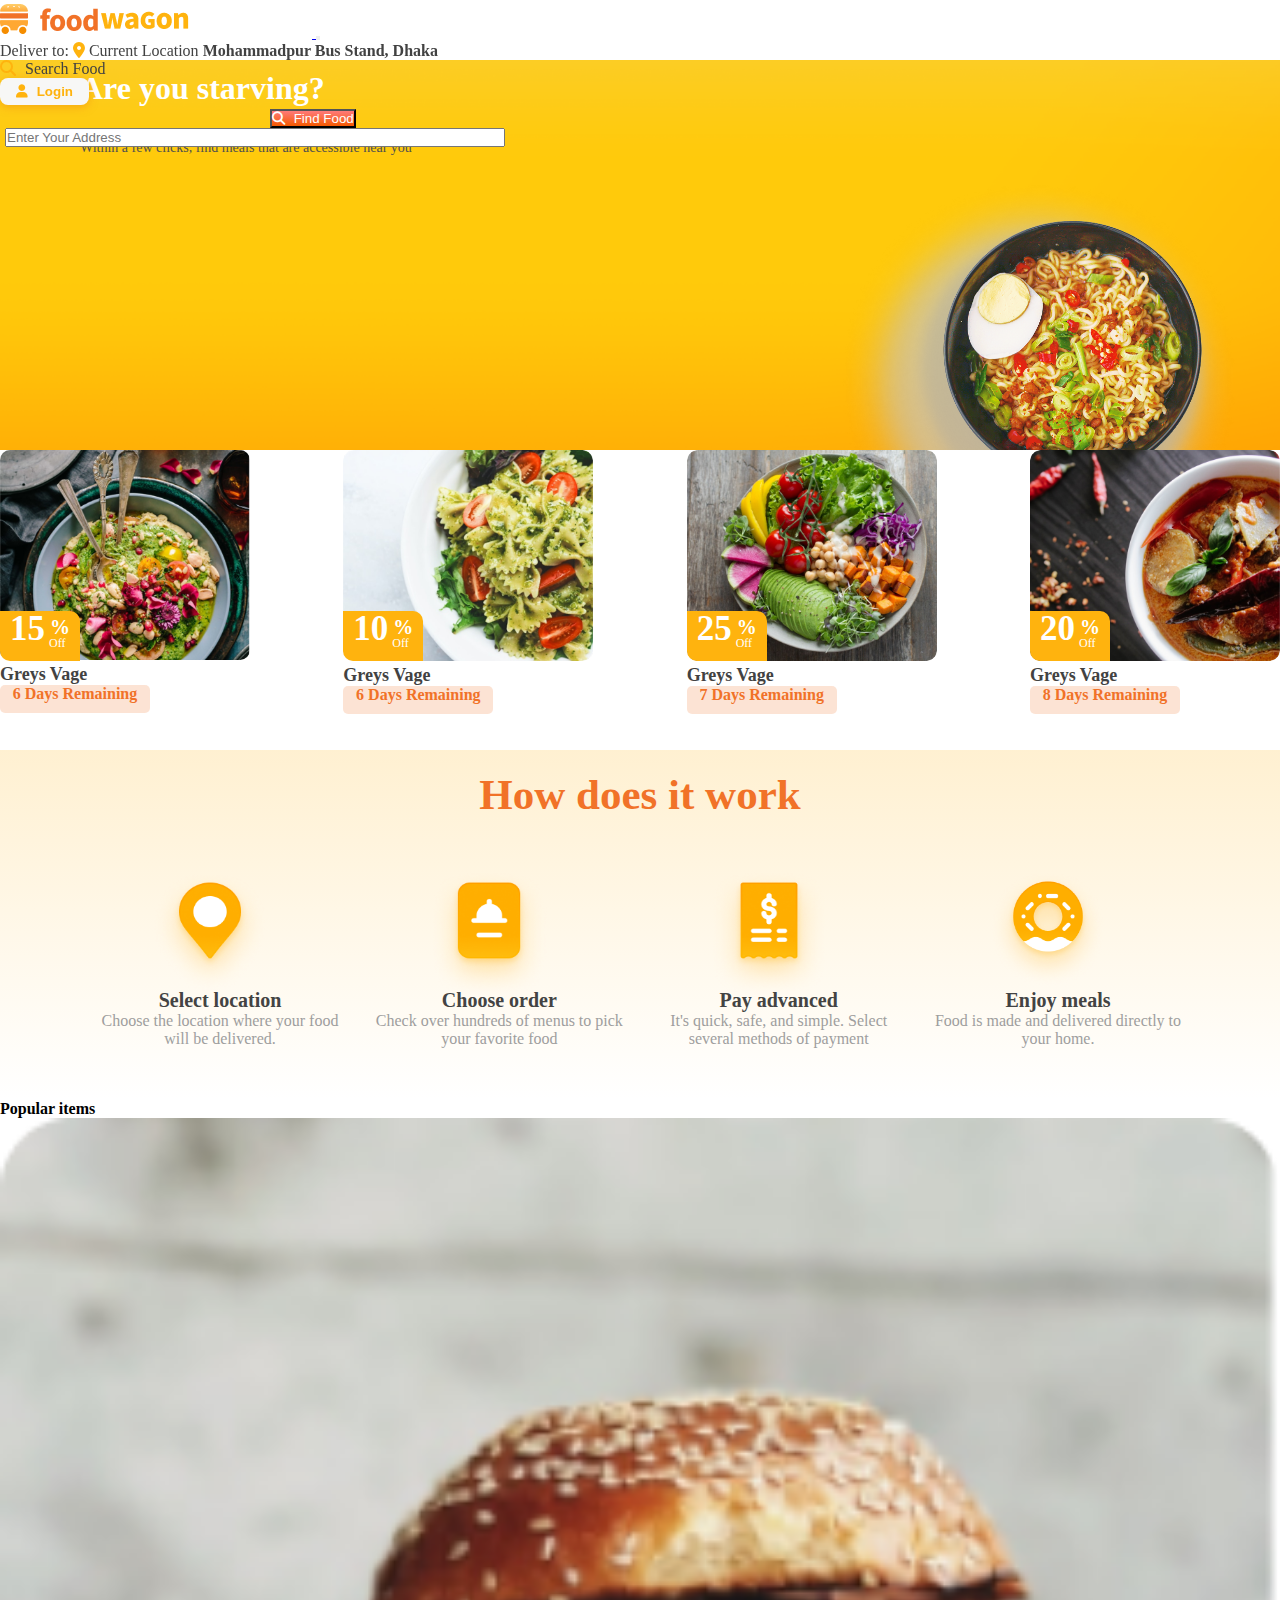
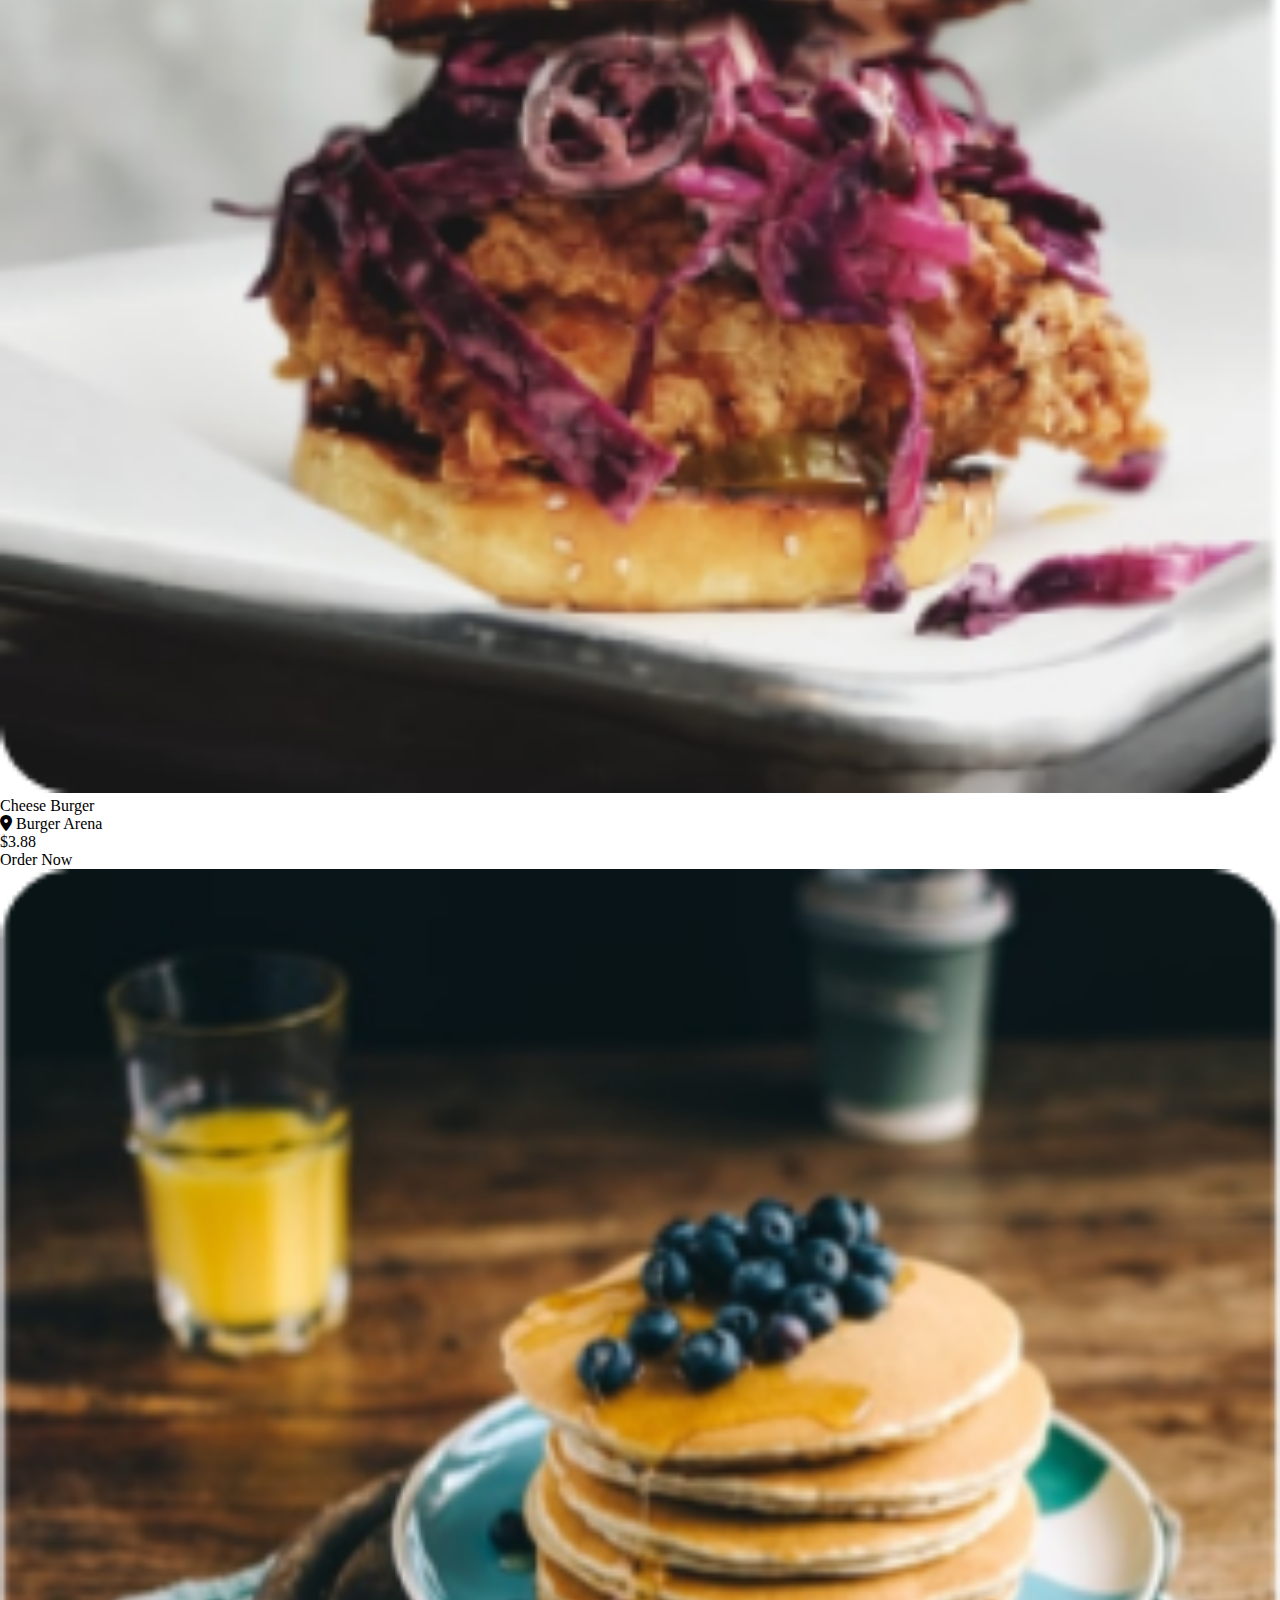
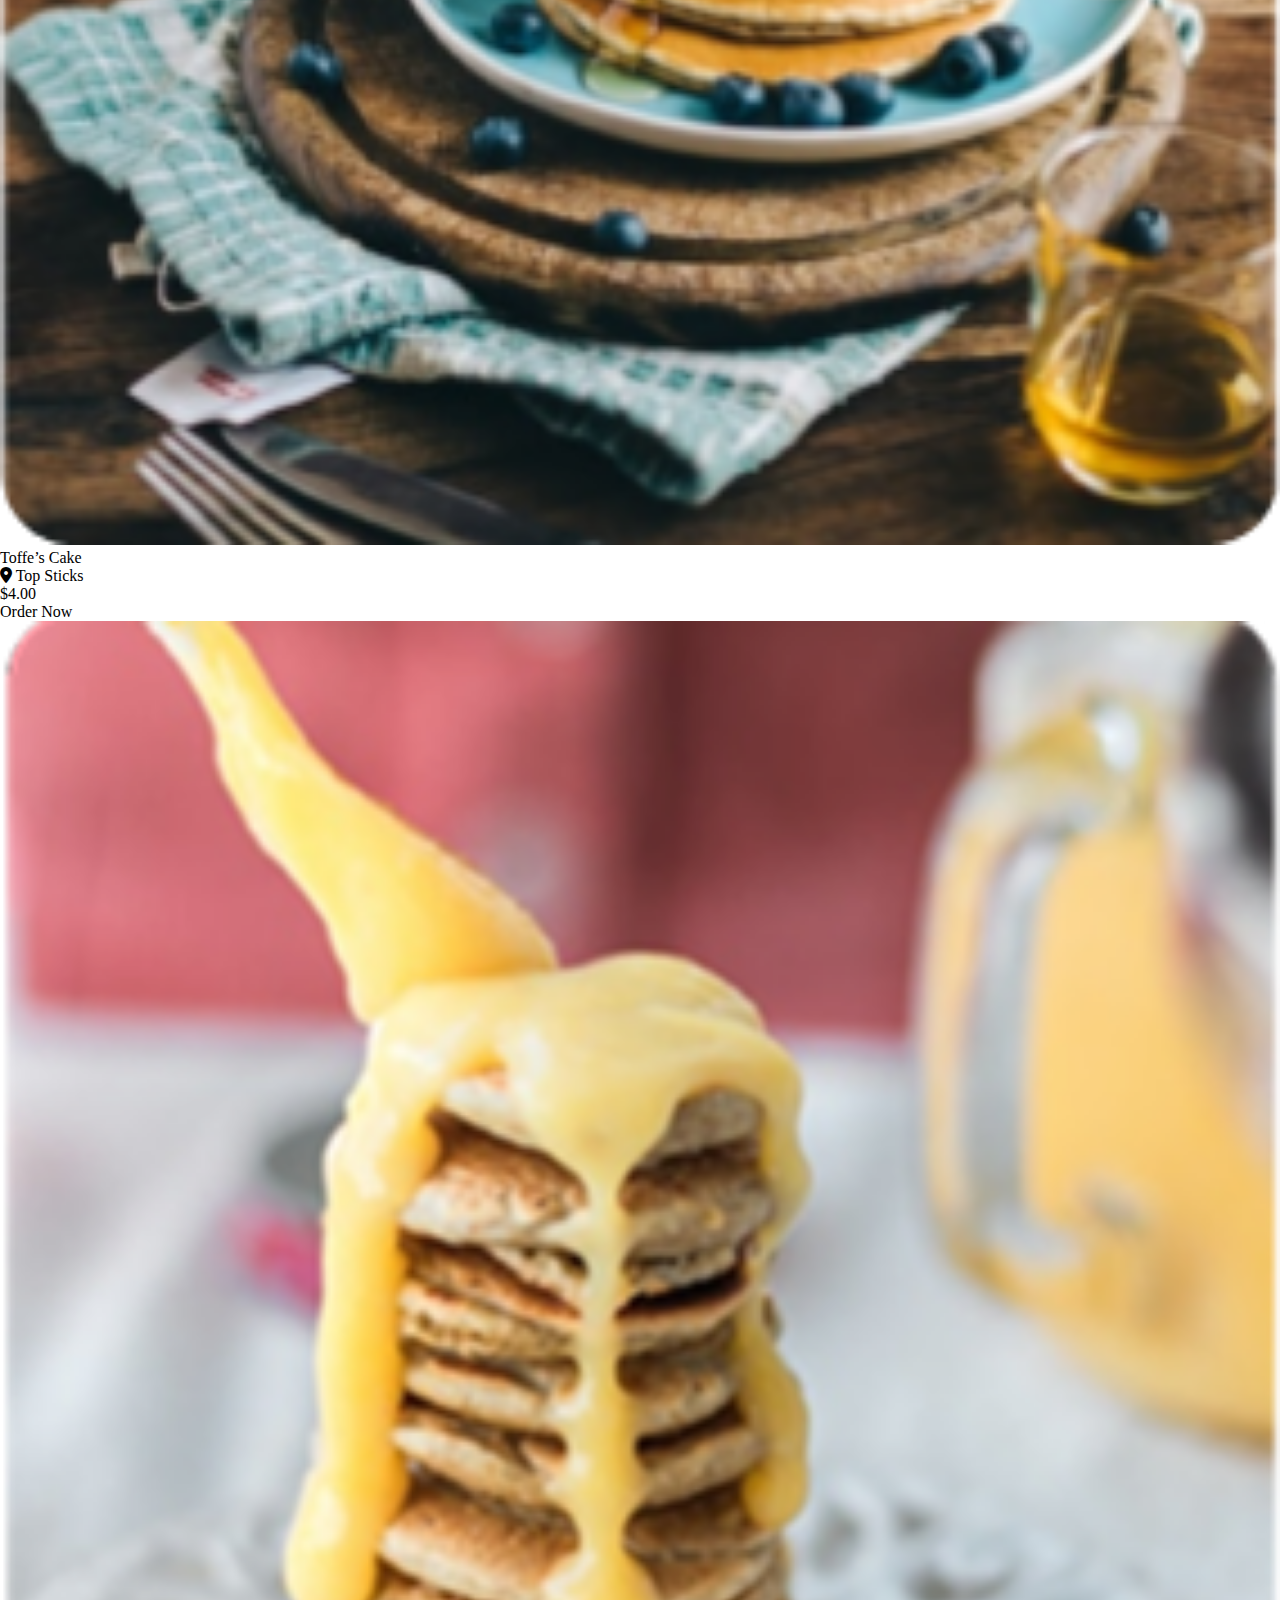
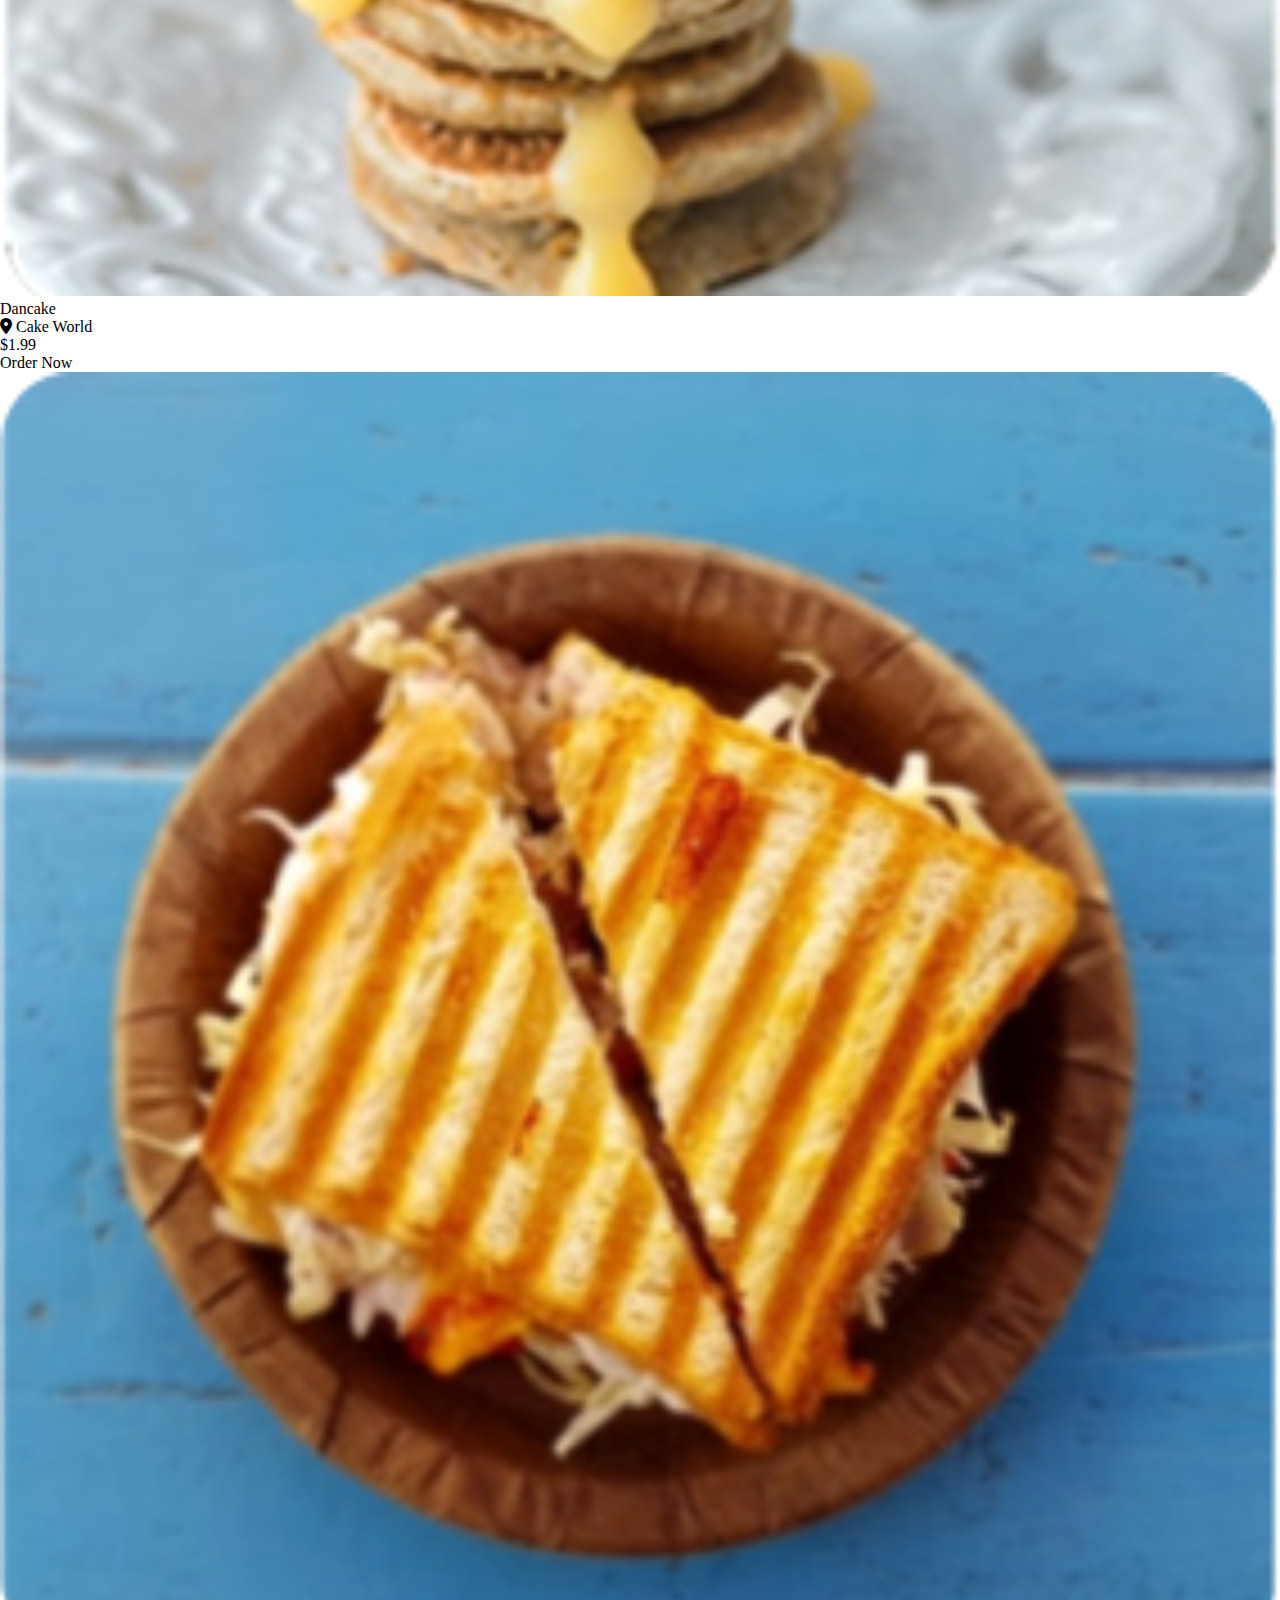
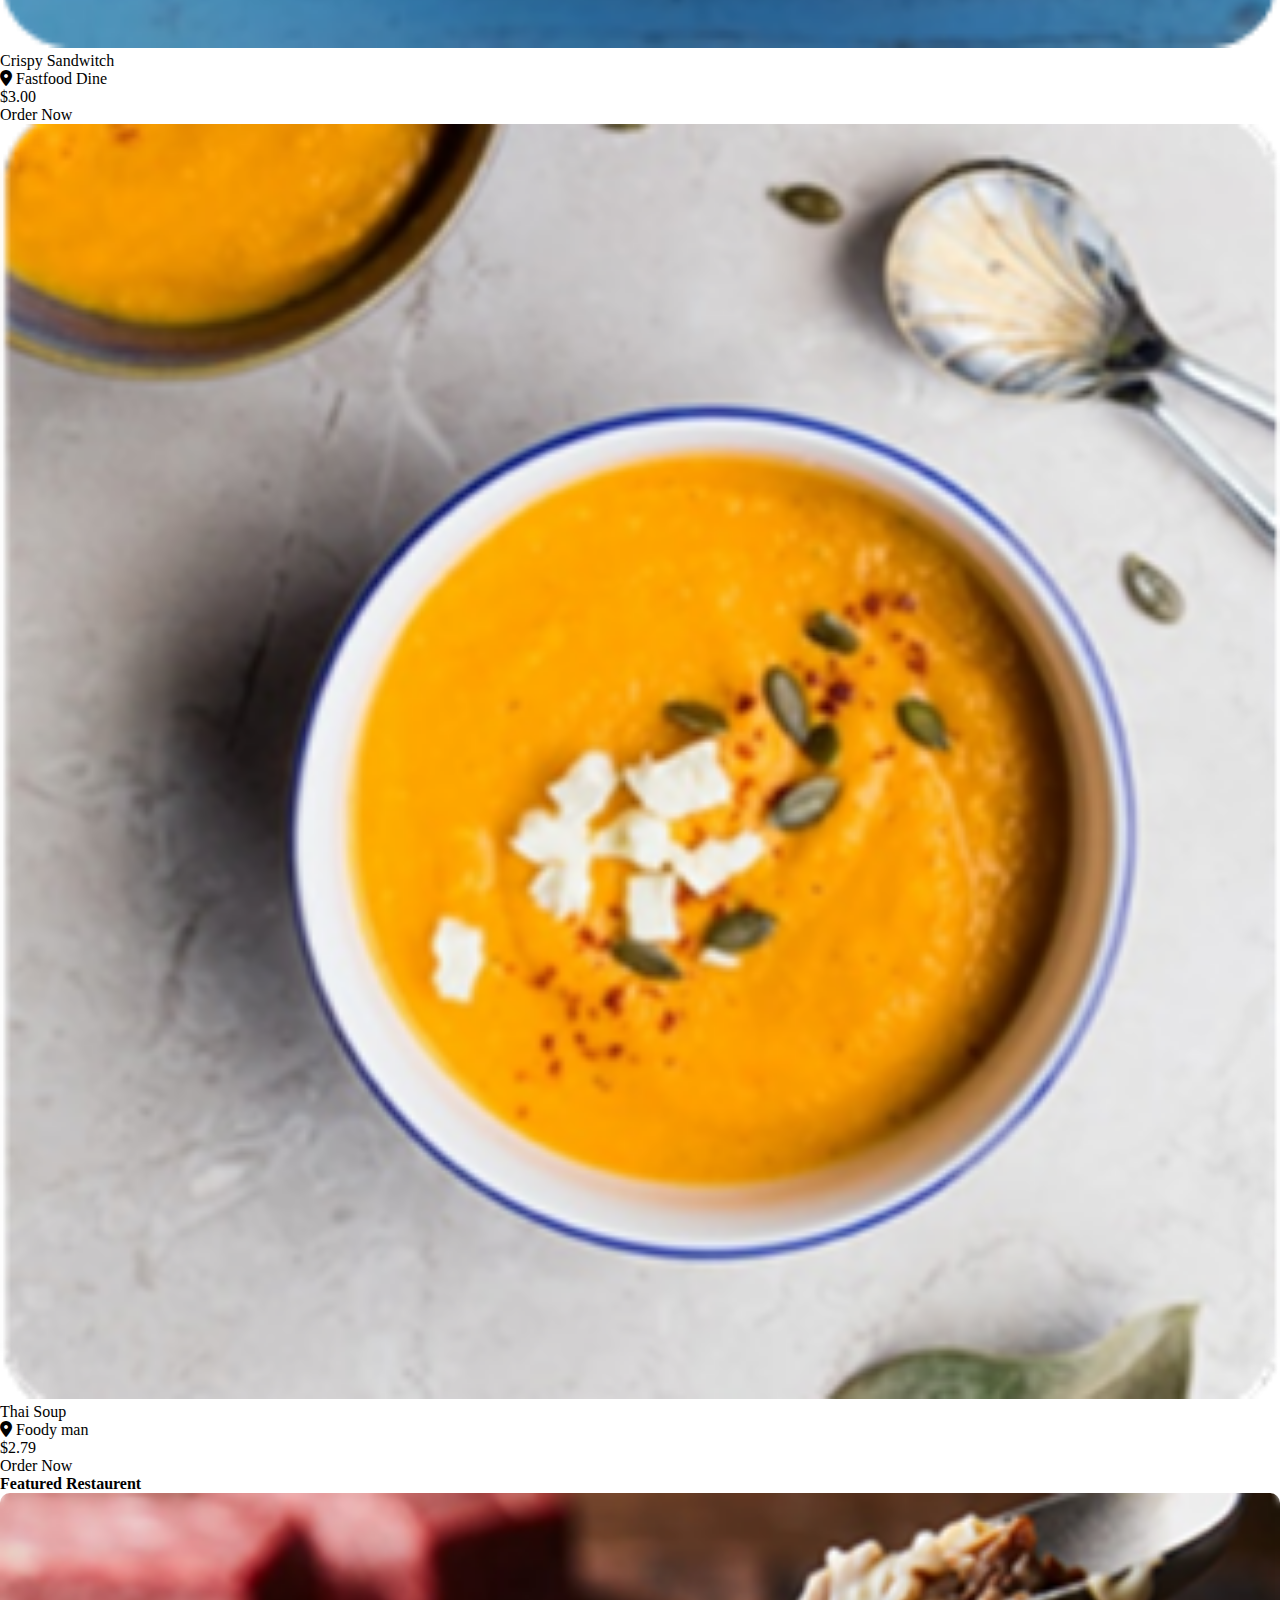
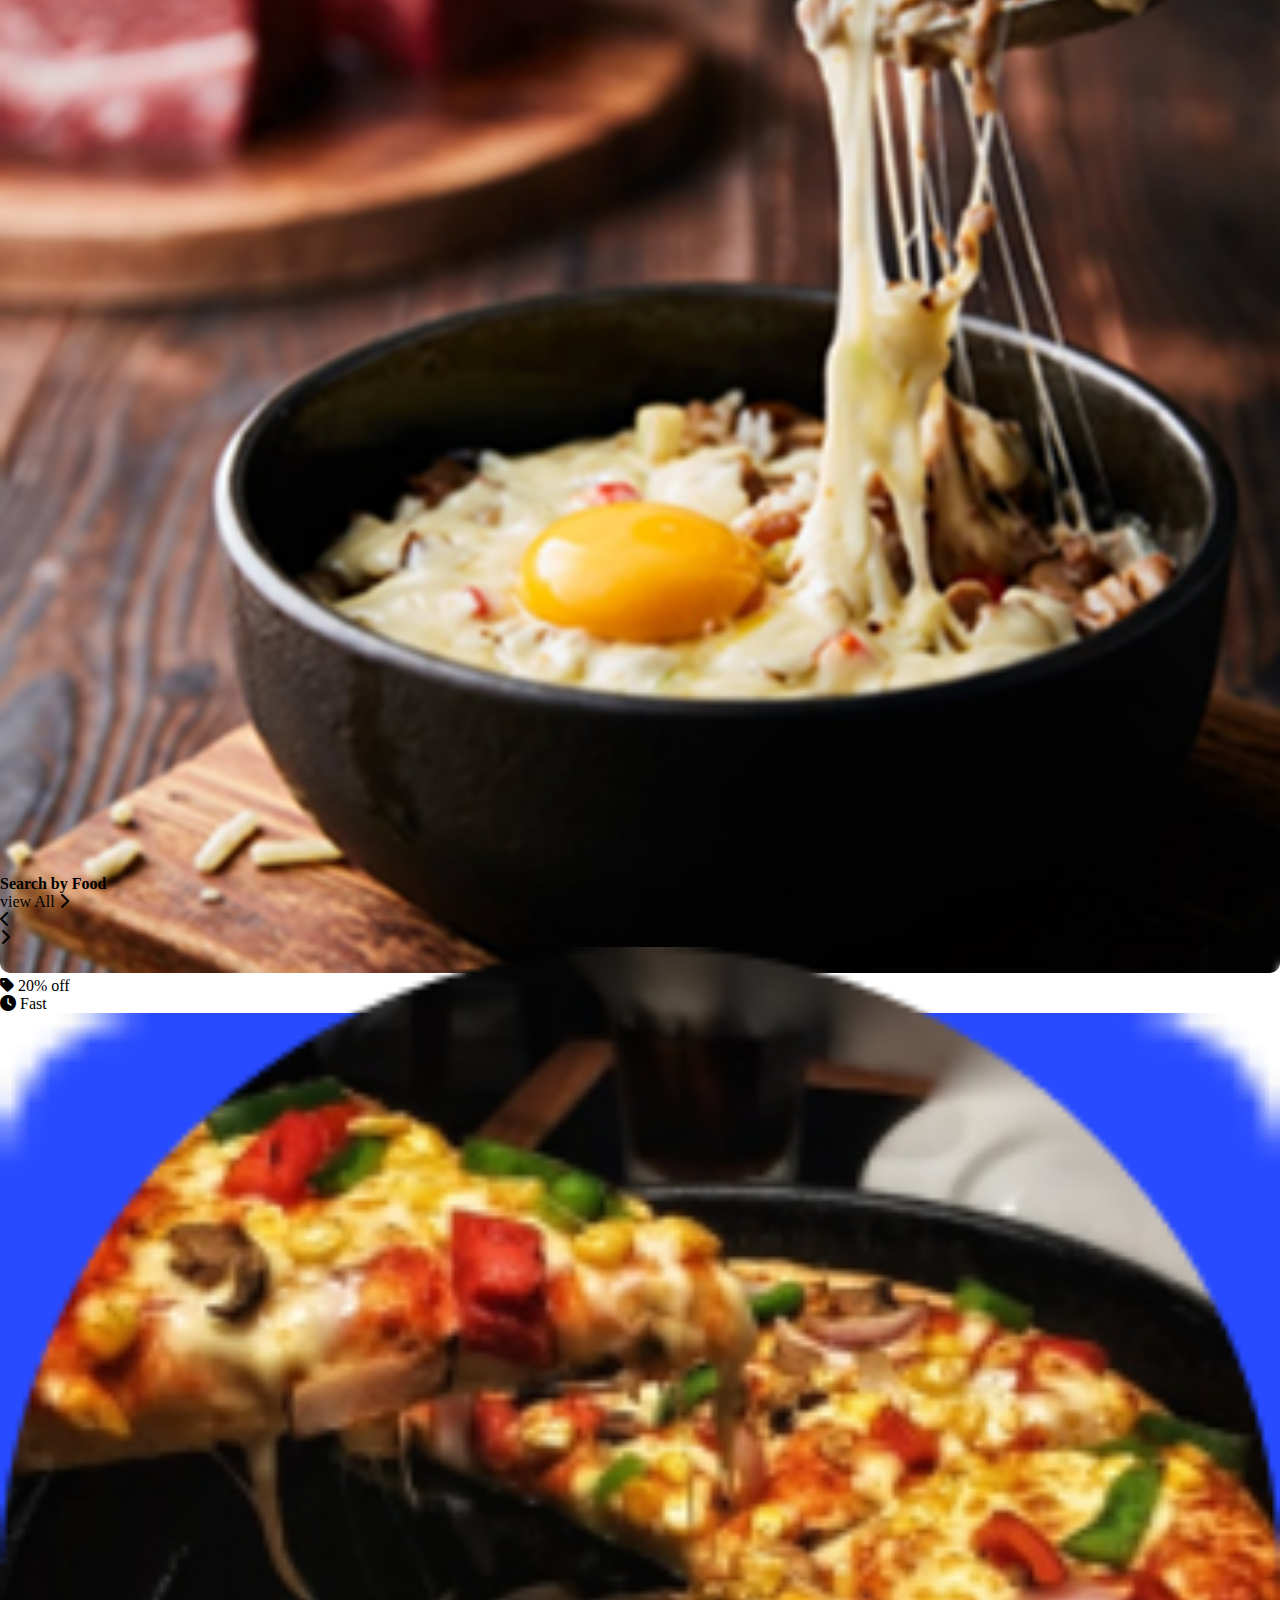
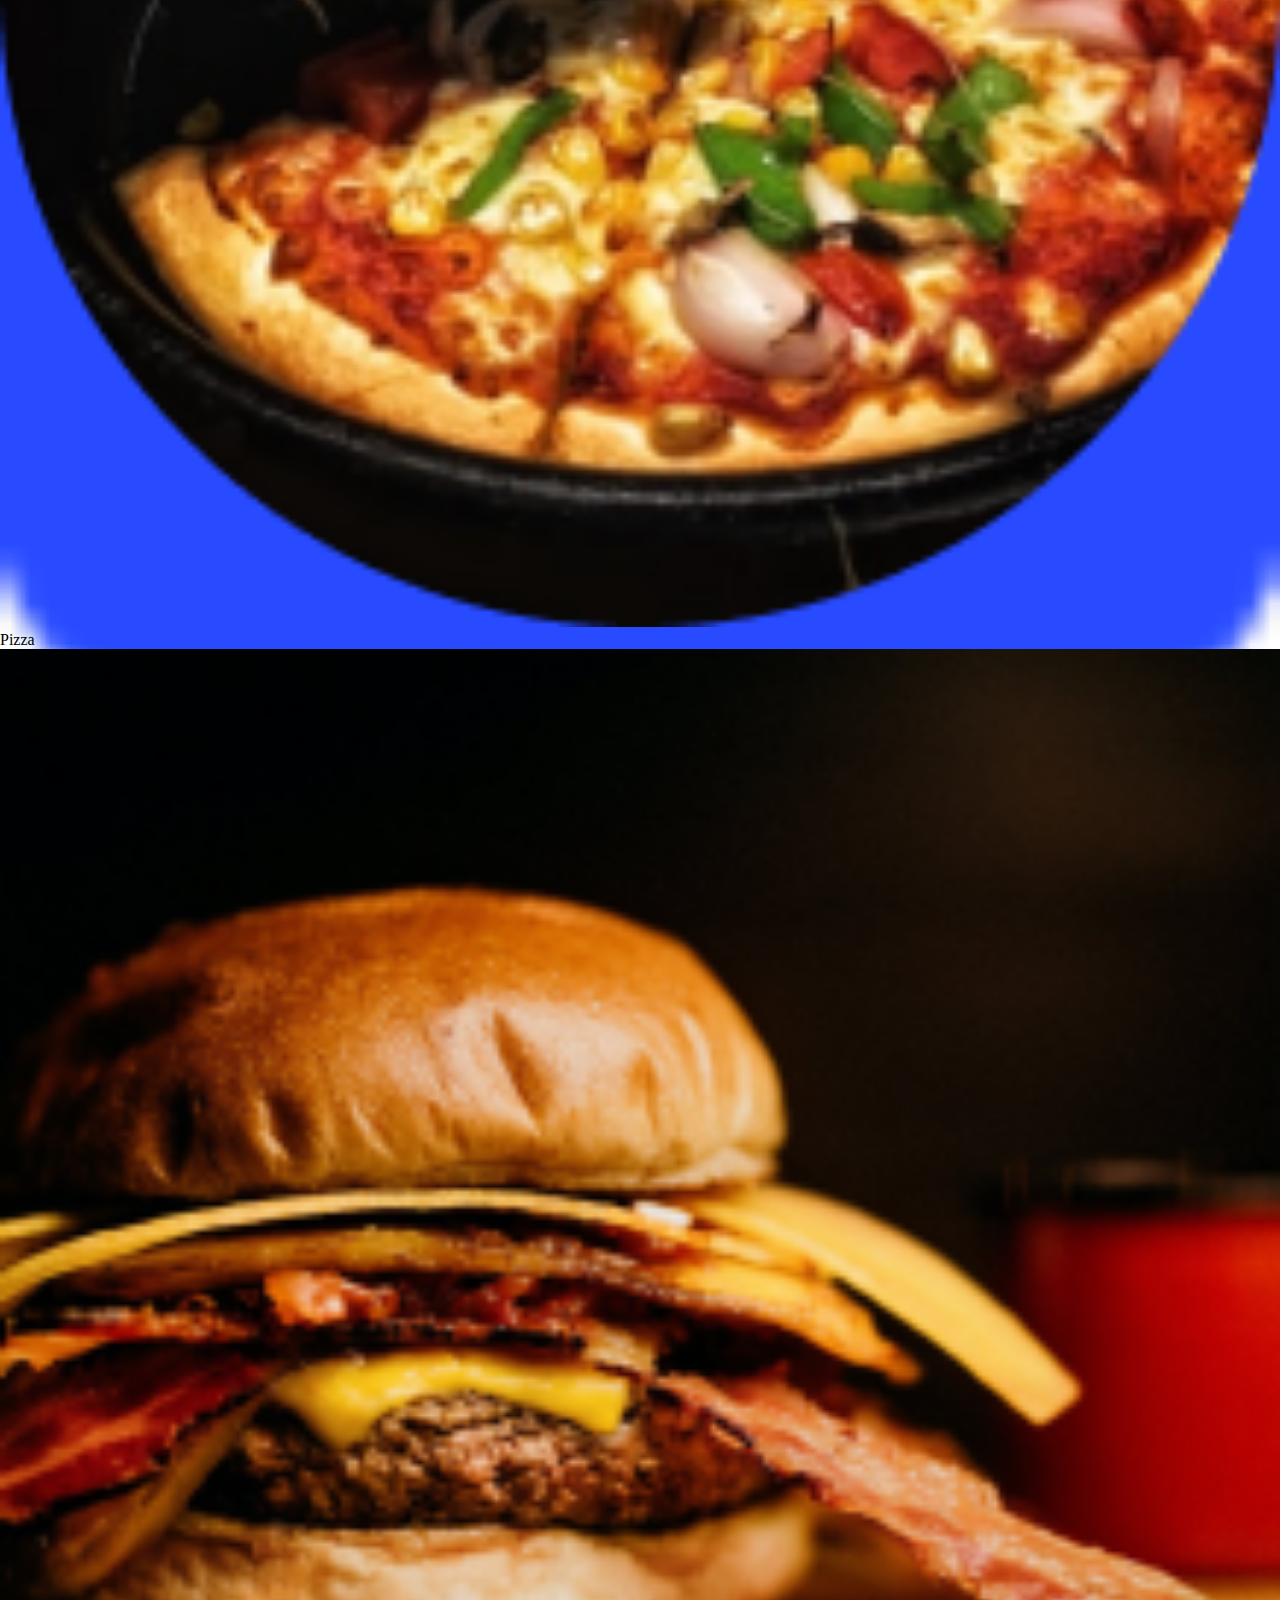
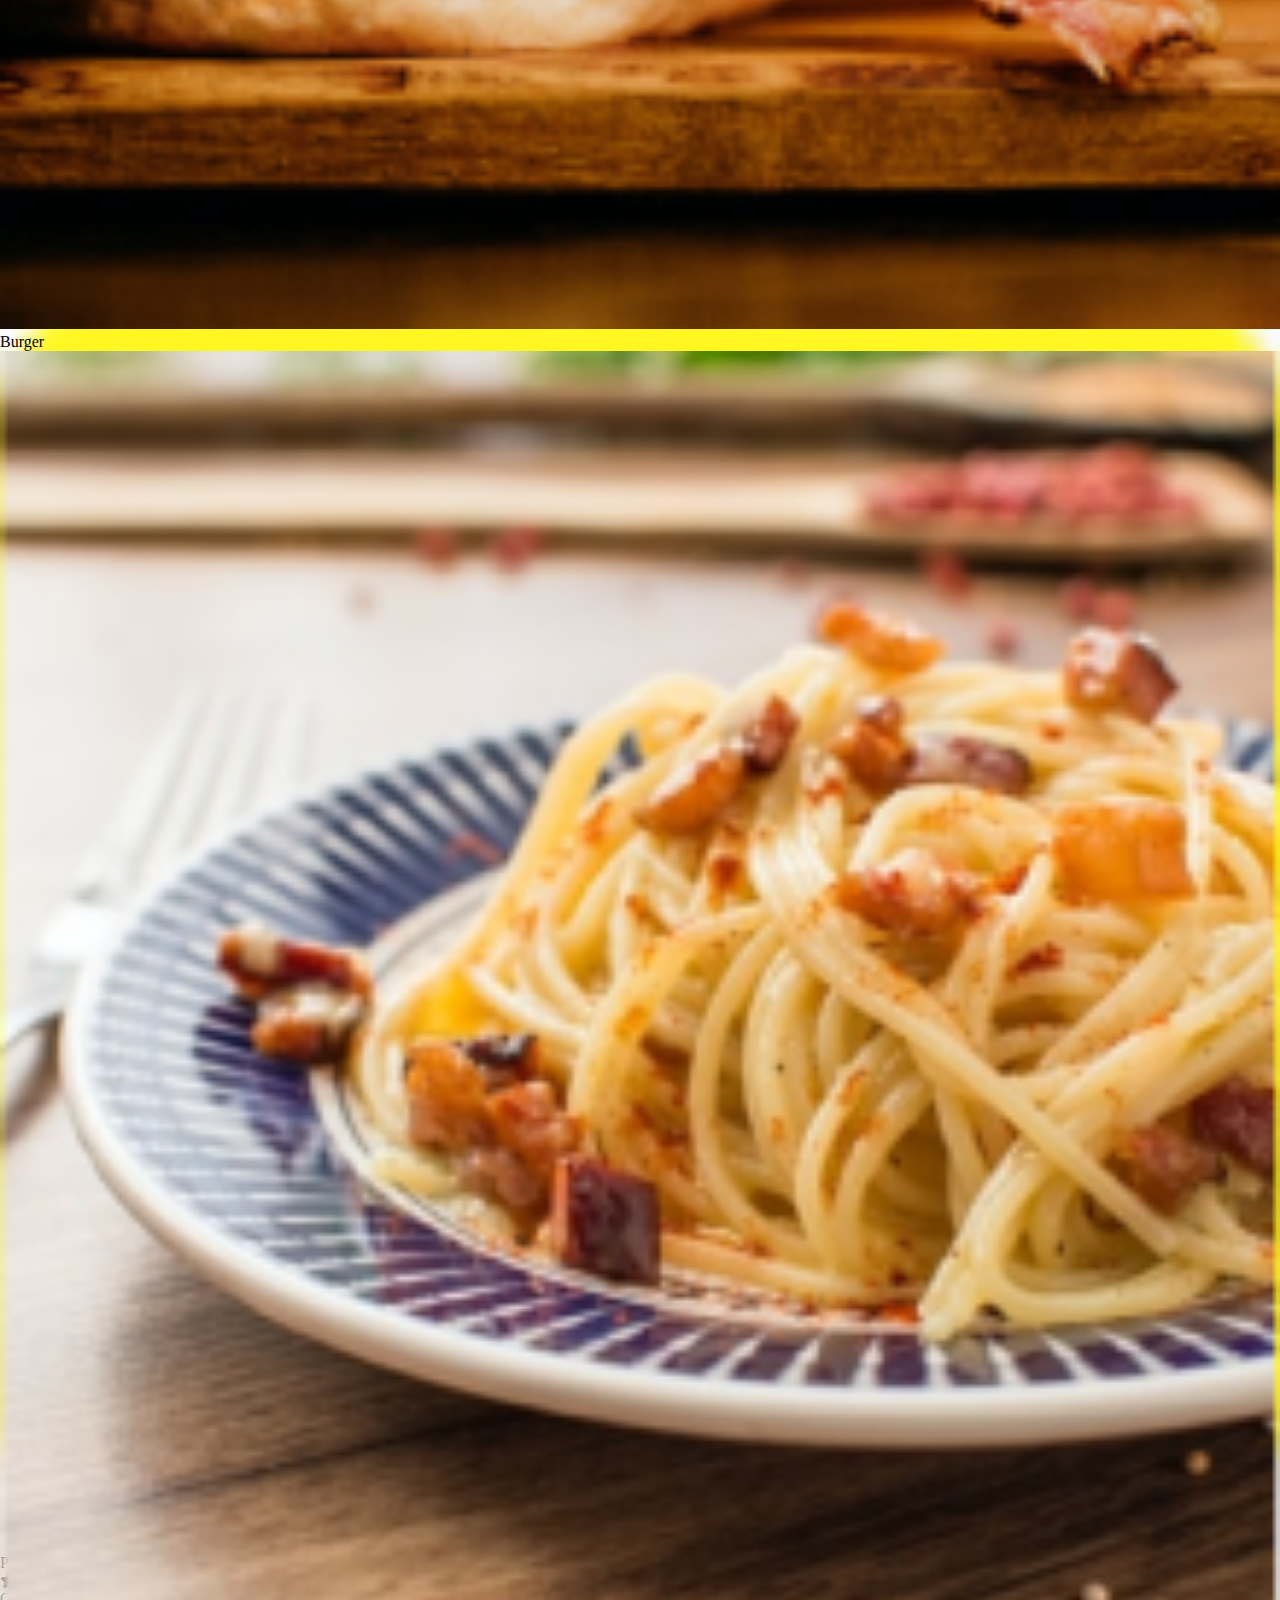
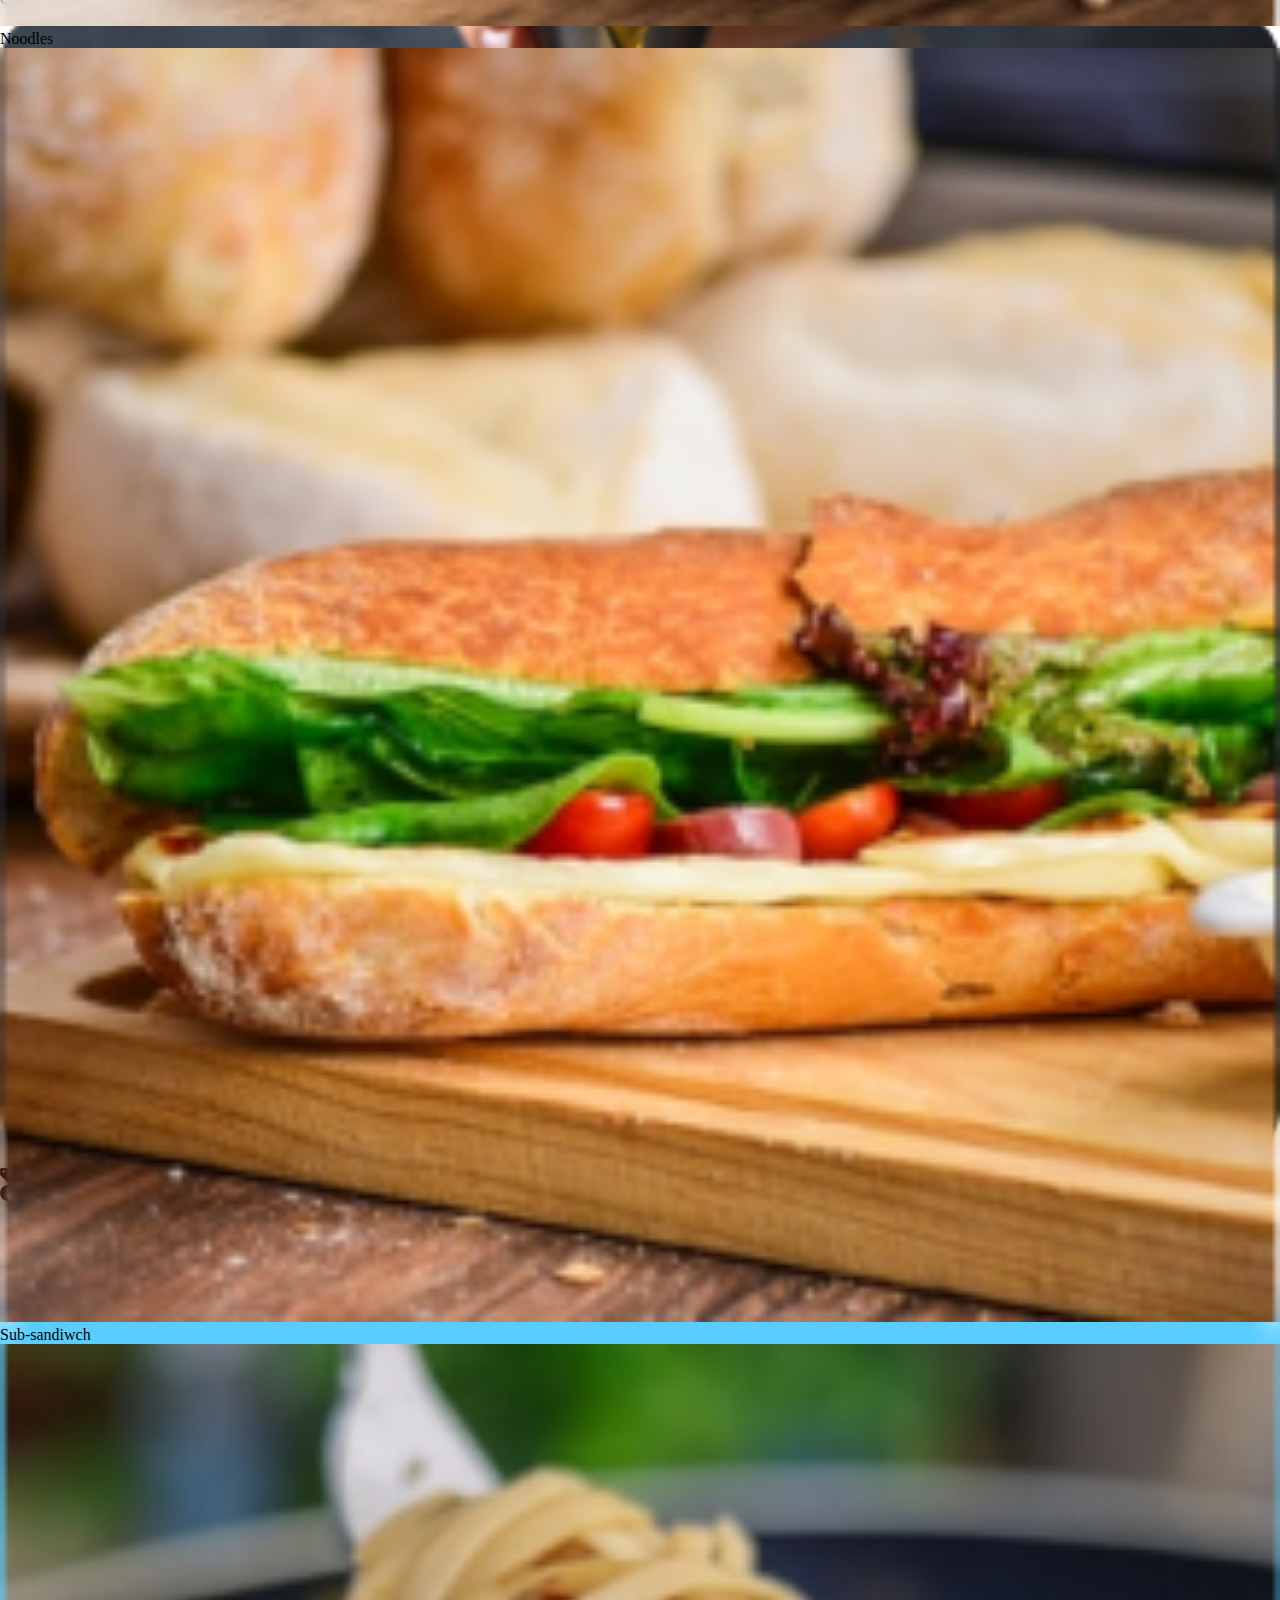
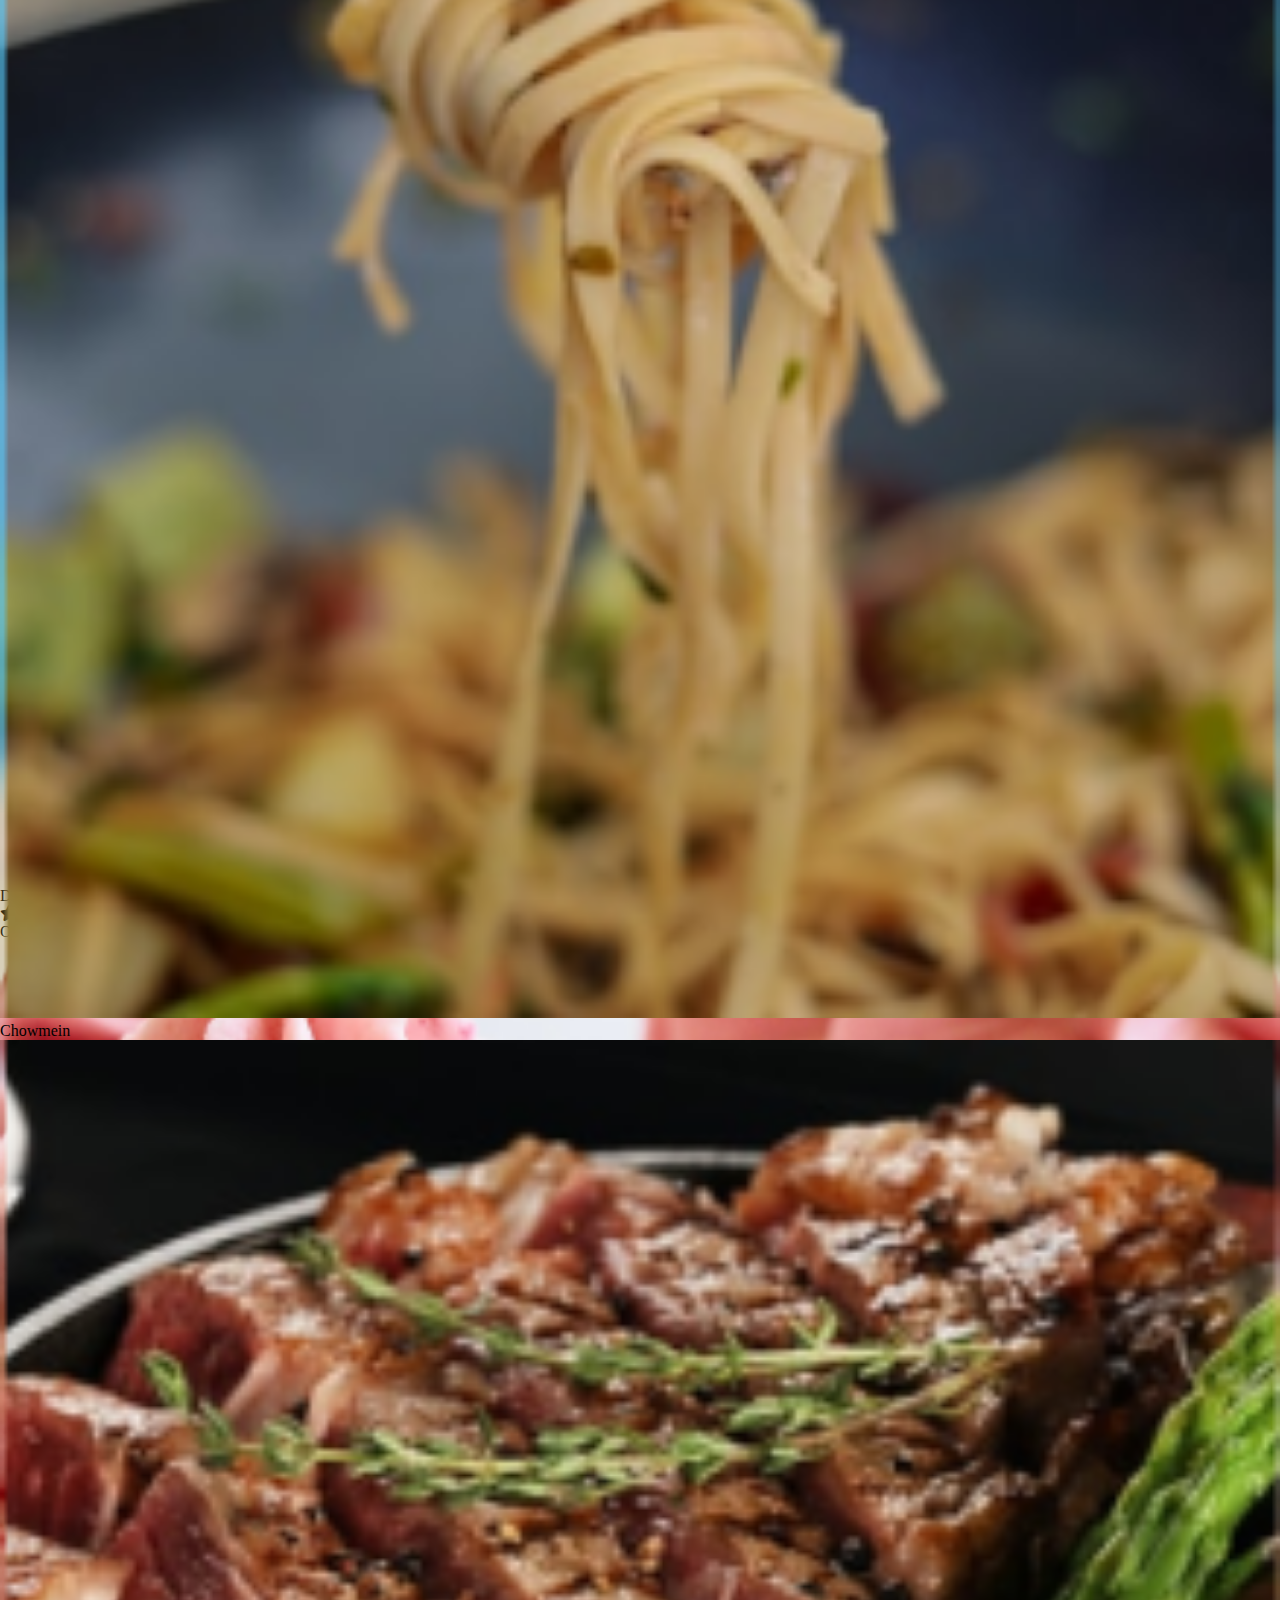
<file: index.html>
<!DOCTYPE html>
<html lang="en">

<head>
  <meta charset="UTF-8">
  <meta name="viewport" content="width=device-width, initial-scale=1.0">
  <title>FoodWagon</title>
  <link rel="shortcut icon" href="./assets/images/favicon.png" type="image/x-icon">
  <link rel="stylesheet" href="./assets/css/style.css">
  <link rel="stylesheet" href="./assets/css/media.css">
  <link href="https://cdn.jsdelivr.net/npm/bootstrap@5.3.5/dist/css/bootstrap.min.css" rel="stylesheet"
    integrity="sha384-SgOJa3DmI69IUzQ2PVdRZhwQ+dy64/BUtbMJw1MZ8t5HZApcHrRKUc4W0kG879m7" crossorigin="anonymous">
  <link rel="stylesheet" href="https://cdnjs.cloudflare.com/ajax/libs/font-awesome/6.7.2/css/all.min.css"
    integrity="sha512-Evv84Mr4kqVGRNSgIGL/F/aIDqQb7xQ2vcrdIwxfjThSH8CSR7PBEakCr51Ck+w+/U6swU2Im1vVX0SVk9ABhg=="
    crossorigin="anonymous" referrerpolicy="no-referrer" />
  <link rel="preconnect" href="https://fonts.googleapis.com">
  <link rel="preconnect" href="https://fonts.gstatic.com" crossorigin>
  <link
    href="https://fonts.googleapis.com/css2?family=Inter:ital,opsz,wght@0,14..32,100..900;1,14..32,100..900&family=Poppins:ital,wght@0,100;0,200;0,300;0,400;0,500;0,600;0,700;0,800;0,900;1,100;1,200;1,300;1,400;1,500;1,600;1,700;1,800;1,900&family=Roboto:ital,wght@0,100..900;1,100..900&family=Source+Sans+3:ital,wght@0,200..900;1,200..900&display=swap"
    rel="stylesheet">
</head>

<body>
  <main>
    <section class="first-section">
      <header class="container-fluid">
        <nav class="navbar navbar-expand-lg bg-white shadow-sm px-4 py-2">
          <div class="container">
            <!-- Logo -->
            <a class="navbar-brand d-flex align-items-center" href="#">
              <img src="./assets/images/Logo.png" alt="Burger Icon" class="me-1" />
            </a>


            <button class="navbar-toggler" type="button" data-bs-toggle="collapse" data-bs-target="#navbarContent">
              <span class="navbar-toggler-icon"></span>
            </button>

            <div class="collapse navbar-collapse justify-content-between" id="navbarContent">


              <!-- Delivery Location -->
              <div class="d-flex align-items-center ms-3 location">
                <span class="fw-bold me-1">Deliver to: </span>
                <i class="fa-solid fa-location-dot" style="color: #FFB30E;"></i>
                <span class="ms-1 text-muted">Current Location <strong>Mohammadpur Bus Stand, Dhaka</strong></span>
              </div>

              <!-- Right Side -->
              <div class="d-flex align-items-center">
                <div class="search-icon">
                  <i class="fa-solid fa-magnifying-glass" style="color: #FFB30E; margin-right: 5px;"></i>
                  <span class="fw-bold">Search Food</span>
                </div>
                <button class="login-btn d-flex align-items-center">
                  <i class="fa-solid fa-user" class="me-1" style="margin-right: 5px;"></i>
                  Login
                </button>
              </div>
            </div>
          </div>
        </nav>
      </header>
    </section>

    <!-- second section -->
    <section class="hero d-flex align-items-center justify-content-center text-white text-center">
      <div class="container hero-text">
        <h1 class="display-4 fw-bold">Are you starving?</h1>
        <p class="lead mb-4">Within a few clicks, find meals that are accessible near you</p>

        <div class="search-box bg-white p-3 rounded shadow">
          <div class="btn-group mb-3 mb-md-0 me-md-3" role="group">
            <button class="deliveryBtn" type="button" class="btn">
              <i class="fa-solid fa-motorcycle"></i> Delivery
            </button>
            <button class="pickupBtn" type="button" class="btn">
              <i class="fa-solid fa-bag-shopping"></i> Pickup
            </button>
          </div>

          <div class="flex-grow-1 me-md-3 w-100 form-input">
            <input type="text" class="form-control form-input" style="width: 500px;" placeholder="Enter Your Address">
          </div>

          <button class="btn mt-3 mt-md-0 food-btn">
            <i class="fa-solid fa-magnifying-glass" style=" margin-right: 5px;"></i> Find Food
          </button>
        </div>
      </div>

      <img src="./assets/images/noodles.png" class="food-image d-none d-lg-block" alt="Food bowl">
    </section>

    <!-- third-section -->

    <section class="third-section">
      <div class="container">
        <div class="mt-5 images-div">
          <div class="vage-img-text">
            <div class="vage-img">
              <img src="./assets/images/1.png" alt="" width="100%" height="100%" style="border-radius: 10px;">
              <div class="discount">
                <p class="para1">15</p>
                <p class="para2">%</p>
                <p class="para3">Off</p>
              </div>
            </div>
            <div class="vage-text mt-3">
              <p>Greys Vage</p>
            </div>
            <div class="remaining">6 Days Remaining</div>
          </div>
          <div class="vage-img-text">
            <div class="vage-img">
              <img src="./assets/images/2.png" alt="" width="100%" height="100%" style="border-radius: 10px;">
              <div class="discount">
                <p class="para1">10</p>
                <p class="para2">%</p>
                <p class="para3">Off</p>
              </div>
            </div>
            <div class="vage-text mt-3">
              <p>Greys Vage</p>
            </div>
            <div class="remaining">6 Days Remaining</div>
          </div>
          <div class="vage-img-text">
            <div class="vage-img">
              <img src="./assets/images/3.png" alt="" width="100%" height="100%" style="border-radius: 10px;">
              <div class="discount">
                <p class="para1">25</p>
                <p class="para2">%</p>
                <p class="para3">Off</p>
              </div>
            </div>
            <div class="vage-text mt-3">
              <p>Greys Vage</p>
            </div>
            <div class="remaining">7 Days Remaining</div>
          </div>
          <div class="vage-img-text">
            <div class="vage-img">
              <img src="./assets/images/4.png" alt="" width="100%" height="100%" style="border-radius: 10px;">
              <div class="discount">
                <p class="para1">20</p>
                <p class="para2">%</p>
                <p class="para3">Off</p>
              </div>
            </div>
            <div class="vage-text mt-3">
              <p>Greys Vage</p>
            </div>
            <div class="remaining">8 Days Remaining</div>
          </div>
        </div>
      </div>
    </section>
    <!-- fourth section -->

    <section class="fourth-section mt-5">
      <div class="container-fluid order">
        <h4>How does it work</h4>
        <div class="order-div">
          <div class="order-text-img">
            <div class="order-img">
              <img src="./assets/images/i 1.png" alt="" width="100%" height="100%">
            </div>
            <div class="order-text">
              <h6>Select location</h6>
              <p>Choose the location where your food will be delivered.</p>
            </div>
          </div>
          <div class="order-text-img">
            <div class="order-img">
              <img src="./assets/images/i 2.png" alt="" width="100%" height="100%">
            </div>
            <div class="order-text">
              <h6>Choose order</h6>
              <p>Check over hundreds of menus to pick your favorite food</p>
            </div>
          </div>
          <div class="order-text-img">
            <div class="order-img">
              <img src="./assets/images/i 3.png" alt="" width="100%" height="100%">
            </div>
            <div class="order-text">
              <h6>Pay advanced</h6>
              <p>It's quick, safe, and simple. Select several methods of payment</p>
            </div>
          </div>
          <div class="order-text-img">
            <div class="order-img">
              <img src="./assets/images/i 4.png" alt="" width="120px" height="120px">
            </div>
            <div class="order-text">
              <h6>Enjoy meals</h6>
              <p>Food is made and delivered directly to your home.</p>
            </div>
          </div>
        </div>
      </div>
    </section>

    <!-- fifth section -->

    <section class="fifth-section">
      <div class="container">
        <h4 class="pop">Popular items</h4>
        <div class="popular-items">
          <div class="pop-img-text">
            <div class="pop-img">
              <img src="./assets/images/p1.png" alt="" width="100%" height="100%">
            </div>
            <div class="pop-text">
              <div class="item-name">
                <p class="p1">Cheese Burger</p>
                <p class="p2"><i class="fa-solid fa-location-dot"></i> Burger Arena</p>
                <p class="p3">$3.88</p>
              </div>
              <div class="order-now">Order Now</div>
            </div>
          </div>

          <div class="pop-img-text">
            <div class="pop-img">
              <img src="./assets/images/p2.png" alt="" width="100%" height="100%">
            </div>
            <div class="pop-text">
              <div class="item-name">
                <p class="p1">Toffe’s Cake</p>
                <p class="p2"><i class="fa-solid fa-location-dot"></i> Top Sticks</p>
                <p class="p3">$4.00</p>
              </div>
              <div class="order-now">Order Now</div>
            </div>
          </div>

          <div class="pop-img-text">
            <div class="pop-img">
              <img src="./assets/images/p3.png" alt="" width="100%" height="100%">
            </div>
            <div class="pop-text">
              <div class="item-name">
                <p class="p1">Dancake</p>
                <p class="p2"><i class="fa-solid fa-location-dot"></i> Cake World</p>
                <p class="p3">$1.99</p>
              </div>
              <div class="order-now">Order Now</div>
            </div>
          </div>

          <div class="pop-img-text">
            <div class="pop-img">
              <img src="./assets/images/p4.png" alt="" width="100%" height="100%">
            </div>
            <div class="pop-text">
              <div class="item-name">
                <p class="p1">Crispy Sandwitch</p>
                <p class="p2"><i class="fa-solid fa-location-dot"></i> Fastfood Dine</p>
                <p class="p3">$3.00</p>
              </div>
              <div class="order-now">Order Now</div>
            </div>
          </div>

          <div class="pop-img-text">
            <div class="pop-img">
              <img src="./assets/images/p5.png" alt="" width="100%" height="100%">
            </div>
            <div class="pop-text">
              <div class="item-name">
                <p class="p1">Thai Soup</p>
                <p class="p2"><i class="fa-solid fa-location-dot"></i> Foody man</p>
                <p class="p3">$2.79</p>
              </div>
              <div class="order-now">Order Now</div>
            </div>
          </div>
        </div>
      </div>
    </section>

    <!-- sixth section -->

    <section class="sixth-section" style="height: 1000px;">
      <div class="container">
        <h4 class="pop">Featured Restaurent</h4>
        <div class="row rest-img-div mt-5">
          <div class="col-md-3 mb-3 rest-text-img">
            <div class="rest-img">
              <img src="./assets/images/r1.png" alt="" width="100%" height="100%" style="border-radius: 10px;">
              <div class="off"><i class="fa-solid fa-tag"></i> 20% off</div>
              <div class="fast"><i class="fa-solid fa-clock"></i> Fast</div>
            </div>
            <div class="rest-logo">
              <img src="./assets/images/rest1.png" alt="" width="100%" height="100%" style="border-radius: 5px;">
            </div>
            <div class="rest-text">
              <p class="pa1">Foodworld</p>
              <p class="pa2"><i class="fa-solid fa-star"></i> 46</p>
            </div>
            <div class="open-tomorrow">Opens tomorrow</div>
          </div>
          <div class="col-md-3 mb-3 rest-text-img">
            <div class="rest-img">
              <img src="./assets/images/r2.png" alt="" width="100%" height="100%" style="border-radius: 10px;">
              <div class="off"><i class="fa-solid fa-tag"></i> 15% off</div>
              <div class="fast"><i class="fa-solid fa-clock"></i> Fast</div>
            </div>
            <div class="rest-logo">
              <img src="./assets/images/rest2.png" alt="" width="100%" height="100%" style="border-radius: 5px;">
            </div>
            <div class="rest-text">
              <p class="pa1">Pizzahub</p>
              <p class="pa2"><i class="fa-solid fa-star"></i> 40</p>
            </div>
            <div class="open-tomorrow">Opens tomorrow</div>
          </div>

          <div class="col-md-3 mb-3 rest-text-img">
            <div class="rest-img">
              <img src="./assets/images/r3.png" alt="" width="100%" height="100%" style="border-radius: 10px;">
              <div class="off"><i class="fa-solid fa-tag"></i> 10% off</div>
              <div class="fast"><i class="fa-solid fa-clock"></i> Fast</div>
            </div>
            <div class="rest-logo">
              <img src="./assets/images/rest3.png" alt="" width="100%" height="100%" style="border-radius: 5px;">
            </div>
            <div class="rest-text">
              <p class="pa1">Donuts hut</p>
              <p class="pa2"><i class="fa-solid fa-star"></i> 20</p>
            </div>
            <div class="open-now">Open now</div>
          </div>

          <div class="col-md-3 mb-3 rest-text-img">
            <div class="rest-img">
              <img src="./assets/images/r4.png" alt="" width="100%" height="100%" style="border-radius: 10px;">
              <div class="off"><i class="fa-solid fa-tag"></i> 15% off</div>
              <div class="fast"><i class="fa-solid fa-clock"></i> Fast</div>
            </div>
            <div class="rest-logo">
              <img src="./assets/images/rest4.png" alt="" width="100%" height="100%" style="border-radius: 5px;">
            </div>
            <div class="rest-text">
              <p class="pa1">Donuts hut</p>
              <p class="pa2"><i class="fa-solid fa-star"></i> 50</p>
            </div>
            <div class="open-now">Open now</div>
          </div>
        </div>
        <div class="row rest-img-div mt-5">
          <div class="col-md-3 mb-3 rest-text-img">
            <div class="rest-img">
              <img src="./assets/images/r5.png" alt="" width="100%" height="100%" style="border-radius: 10px;">
              <div class="off"><i class="fa-solid fa-tag"></i> 10% off</div>
              <div class="fast"><i class="fa-solid fa-clock"></i> Fast</div>
            </div>
            <div class="rest-logo">
              <img src="./assets/images/rest5.png" alt="" width="100%" height="100%" style="border-radius: 5px;">
            </div>
            <div class="rest-text">
              <p class="pa1">Ruby Tuesday</p>
              <p class="pa2"><i class="fa-solid fa-star"></i> 26</p>
            </div>
            <div class="open-now">Open now</div>
          </div>
          <div class="col-md-3 mb-3 rest-text-img">
            <div class="rest-img">
              <img src="./assets/images/r6.png" alt="" width="100%" height="100%" style="border-radius: 10px;">
              <div class="off"><i class="fa-solid fa-tag"></i> 25% off</div>
              <div class="fast"><i class="fa-solid fa-clock"></i> Fast</div>
            </div>
            <div class="rest-logo">
              <img src="./assets/images/rest6.png" alt="" width="100%" height="100%" style="border-radius: 5px;">
            </div>
            <div class="rest-text">
              <p class="pa1">Kuakata Fried Chicken</p>
              <p class="pa2"><i class="fa-solid fa-star"></i> 53</p>
            </div>
            <div class="open-now">Open now</div>
          </div>

          <div class="col-md-3 mb-3 rest-text-img">
            <div class="rest-img">
              <img src="./assets/images/r7.png" alt="" width="100%" height="100%" style="border-radius: 10px;">
              <div class="off"><i class="fa-solid fa-tag"></i> 10% off</div>
              <div class="fast"><i class="fa-solid fa-clock"></i> Fast</div>
            </div>
            <div class="rest-logo">
              <img src="./assets/images/rest7.png" alt="" width="100%" height="100%" style="border-radius: 5px;">
            </div>
            <div class="rest-text">
              <p class="pa1">Red Square</p>
              <p class="pa2"><i class="fa-solid fa-star"></i> 45</p>
            </div>
            <div class="open-now">Open now</div>
          </div>

          <div class="col-md-3 mb-3 rest-text-img">
            <div class="rest-img">
              <img src="./assets/images/r8.png" alt="" width="100%" height="100%" style="border-radius: 10px;">
              <div class="off"><i class="fa-solid fa-tag"></i> 10% off</div>
              <div class="fast"><i class="fa-solid fa-clock"></i> Fast</div>
            </div>
            <div class="rest-logo">
              <img src="./assets/images/rest8.png" alt="" width="100%" height="100%" style="border-radius: 5px;">
            </div>
            <div class="rest-text">
              <p class="pa1">Taco Bell</p>
              <p class="pa2"><i class="fa-solid fa-star"></i> 35</p>
            </div>
            <div class="open-now">Open now</div>
          </div>
        </div>
        <button type="button" class="btn btn-warning view-all">View All <i
            class="fa-solid fa-chevron-right"></i></button>
      </div>
    </section>

    <!-- seventh section  -->

    <section class="seventh-section">
      <div class="container">
        <div class="text-button">
          <h4>Search by Food</h4>
          <div class="view-buuton d-flex">
            <p>view All <i class="fa-solid fa-chevron-right"></i></p>
            <div class="left-chevron">
              <i class="fa-solid fa-chevron-left"></i>
            </div>
            <div class="right-chevron">
              <i class="fa-solid fa-chevron-right"></i>
            </div>
          </div>
        </div>

        <div class="food-images">
          <div class="food-img-text" style="position: relative;">
            <div class="food-img">
              <img src="./assets/images/fp1.png" alt="" width="100%" height="100%">
            </div>
            <div class="food-text">
              <p>Pizza</p>
            </div>
          </div>
          <div class="food-img-text" style="position: relative;">
            <div class="food-img">
              <img src="./assets/images/fp2.png" alt="" width="100%" height="100%">
            </div>
            <div class="food-text">
              <p>Burger</p>
            </div>
          </div>
          <div class="food-img-text" style="position: relative;">
            <div class="food-img">
              <img src="./assets/images/fp3.png" alt="" width="100%" height="100%">
            </div>
            <div class="food-text">
              <p>Noodles</p>
            </div>
          </div>
          <div class="food-img-text" style="position: relative;">
            <div class="food-img">
              <img src="./assets/images/fp4.png" alt="" width="100%" height="100%">
            </div>
            <div class="food-text">
              <p>Sub-sandiwch</p>
            </div>
          </div>
          <div class="food-img-text" style="position: relative;">
            <div class="food-img">
              <img src="./assets/images/fp5.png" alt="" width="100%" height="100%">
            </div>
            <div class="food-text">
              <p>Chowmein</p>
            </div>
          </div>
          <div class="food-img-text" style="position: relative;">
            <div class="food-img">
              <img src="./assets/images/fp6.png" alt="" width="100%" height="100%">
            </div>
            <div class="food-text">
              <p>Steak</p>
            </div>
          </div>

        </div>
      </div>
    </section>

    <!-- section-eight -->

    <section class="section-eight">
      <div class="live-track">
        <div class="track-icons">
          <img src="./assets/images/Icon (1).png" alt="">
          <p>Daily <br> Discounts</p>
        </div>
        <div class="line1"></div>
        <div class="track-icons">
          <img src="./assets/images/Icon (2).png" alt="">
          <p>Live <br> Tracing</p>
        </div>
        <div class="line2"></div>
        <div class="track-icons">
          <img src="./assets/images/Icon (3).png" alt="">
          <p>Quick <br> Delivery</p>
        </div>
      </div>
    </section>

    <!-- section-nine -->


    <section class="section-nine">
      <img src="./assets/images/App Download.png" alt="" width="100%" height="100%">
    </section>

    <!-- section-ten -->


    <section class="section-ten">
      <div class="container">
        <div class="pto mt-5">
          <div class="row">
            <div class="col-5 pto-text">
              <h4>Best deals <span>Crispy <br> Sandwiches</span></h4>
              <p>Enjoy the large size of sandwiches. Complete <br>
                perfect slice of sandwiches.</p>
                <button type="button" class="btn btn-warning btn-lg">PROCEED TO ORDER <i class="fa-solid fa-chevron-right"></i></button>
            </div>
            <div class="col-7 pto-image">
              <img src="./assets/images/pto1.png" alt="" width="100%" height="100%">
            </div>
          </div>
        </div>

        <div class="pto mt-5">
          <div class="row">
            <div class="col-7 pto-image">
              <img src="./assets/images/pto2.png" alt="" width="100%" height="100%"
                style="border-radius: 10px 0 0 10px;">
            </div>
            <div class="col-5 pto-text">
              <h4>Celebrate parties <br> with <span>Fried Chicken</span></h4>
              <p>Get the best fried chicken smeared with a lip smacking lemon <br> chili flavor. Check out
                best deals for fried chicken.</p>
                <button type="button" class="btn btn-warning btn-lg">PROCEED TO ORDER <i class="fa-solid fa-chevron-right"></i></button>
            </div>
          </div>
        </div>

        <div class="pto mt-5">
          <div class="row">
            <div class="col-5 pto-text">
              <h4>Wanna eat hot <br> & spicy <span>Pizza?</span></h4>
              <p>Pair up with a friend and enjoy the
                hot and crispy pizza <br> pops. Try it
                with the best deals.</p>
                <button type="button" class="btn btn-warning btn-lg">PROCEED TO ORDER <i class="fa-solid fa-chevron-right"></i></button>
            </div>
            <div class="col-7 pto-image">
              <img src="./assets/images/pto3.png" alt="" width="100%" height="100%">
            </div>
          </div>
        </div>
      </div>
    </section>

    <!-- section eleven -->

    <section class="section-eleven mt-5">
      <div class="footer-img">
        <img src="./assets/images/footer photo.jpg" alt="" width="100%" height="100%">
        <pre>Are you ready to order with
          the best deals?</pre>
          <button type="button" class="btn btn-warning btn-lg">PROCEED TO ORDER <i class="fa-solid fa-chevron-right"></i></button>
      </div>
    </section>


    <!-- footer-section -->

    <section class="footer-section">
      <footer class="footer">
        <div class="container">
          <h5>Our top cities</h5>
          <!-- Top Cities -->
          <div class="row mb-5 cities">
            <div class="col-md-2 pt-md-0">
              <ul>

                <li>San Francisco</li>
                <li>Miami</li>
                <li>San Diego</li>
                <li>East Bay</li>
                <li>Long Beach</li>
              </ul>
            </div>
            <div class="col-md-2 pt-md-0">
              <ul>
                <li>Los Angeles</li>
                <li>Washington DC</li>
                <li>Seattle</li>
                <li>Portland</li>
                <li>Nashville</li>
              </ul>
            </div>
            <div class="col-md-2 pt-md-0">
              <ul>
                <li>New York City</li>
                <li>Orange County</li>
                <li>Atlanta</li>
                <li>Charlotte</li>
                <li>Denver</li>
              </ul>
            </div>
            <div class="col-md-2 pt-md-0">
              <ul>
                <li>Chicago</li>
                <li>Phoenix</li>
                <li>Las Vegas</li>
                <li>Sacramento</li>
                <li>Oklahoma City</li>
              </ul>
            </div>
            <div class="col-md-2 pt-md-0">
              <ul>
                <li>Columbus</li>
                <li>New Mexico</li>
                <li>Albuquerque</li>
                <li>Sacramento</li>
                <li>New Orleans</li>
              </ul>
            </div>
          </div>

          <hr class="border-secondary" />

          <!-- Footer Sections -->
          
          <div class="row mb-5 about-us">
            <div class="col-md-2">
              <h5>Company</h5>
              <ul>
                <li>About us</li>
                <li>Team</li>
                <li>Careers</li>
                <li>Blog</li>
              </ul>
            </div>
            <div class="col-md-2">
              <h5>Contact</h5>
              <ul>
                <li>Help & Support</li>
                <li>Partner with us</li>
                <li>Ride with us</li>
              </ul>
            </div>
            <div class="col-md-2">
              <h5>Legal</h5>
              <ul>
                <li>Terms & Conditions</li>
                <li>Refund & Cancellation</li>
                <li>Privacy Policy</li>
                <li>Cookie Policy</li>
              </ul>
            </div>
            <div class="col-md-6 follow-us">
              <h5>FOLLOW US</h5>
              <div class="social-icons mb-3 pt-md-3">
                <i class="fab fa-instagram"></i>
                <i class="fab fa-facebook"></i>
                <i class="fab fa-twitter"></i>
              </div>
              <p>Receive exclusive offers in your mailbox</p>
              <form class="d-flex pt-md-5">
                <input type="email" class="form-control me-2" placeholder="Enter Your email">
                <button type="button" class="btn btn-warning">Suscribe</button>
              </form>
            </div>
          </div>

          <!-- Footer Bottom -->
          <div class="footer-bottom d-flex justify-content-between align-items-center">
            <div>All rights Reserved © <span>Your Company, 2021</span></div>
          </div>
        </div>
      </footer>
    </section>

  </main>



  <script src="https://cdn.jsdelivr.net/npm/bootstrap@5.3.5/dist/js/bootstrap.bundle.min.js"
    integrity="sha384-k6d4wzSIapyDyv1kpU366/PK5hCdSbCRGRCMv+eplOQJWyd1fbcAu9OCUj5zNLiq"
    crossorigin="anonymous"></script>
  <script>
    const deliveryBtn = document.getElementById('deliveryBtn');
    const pickupBtn = document.getElementById('pickupBtn');

    deliveryBtn.addEventListener('click', () => {
      deliveryBtn.classList.add('');
      pickupBtn.classList.remove('');
    });

    pickupBtn.addEventListener('click', () => {
      pickupBtn.classList.add('');
      deliveryBtn.classList.remove('');
    });
  </script>
</body>

</html>
</file>
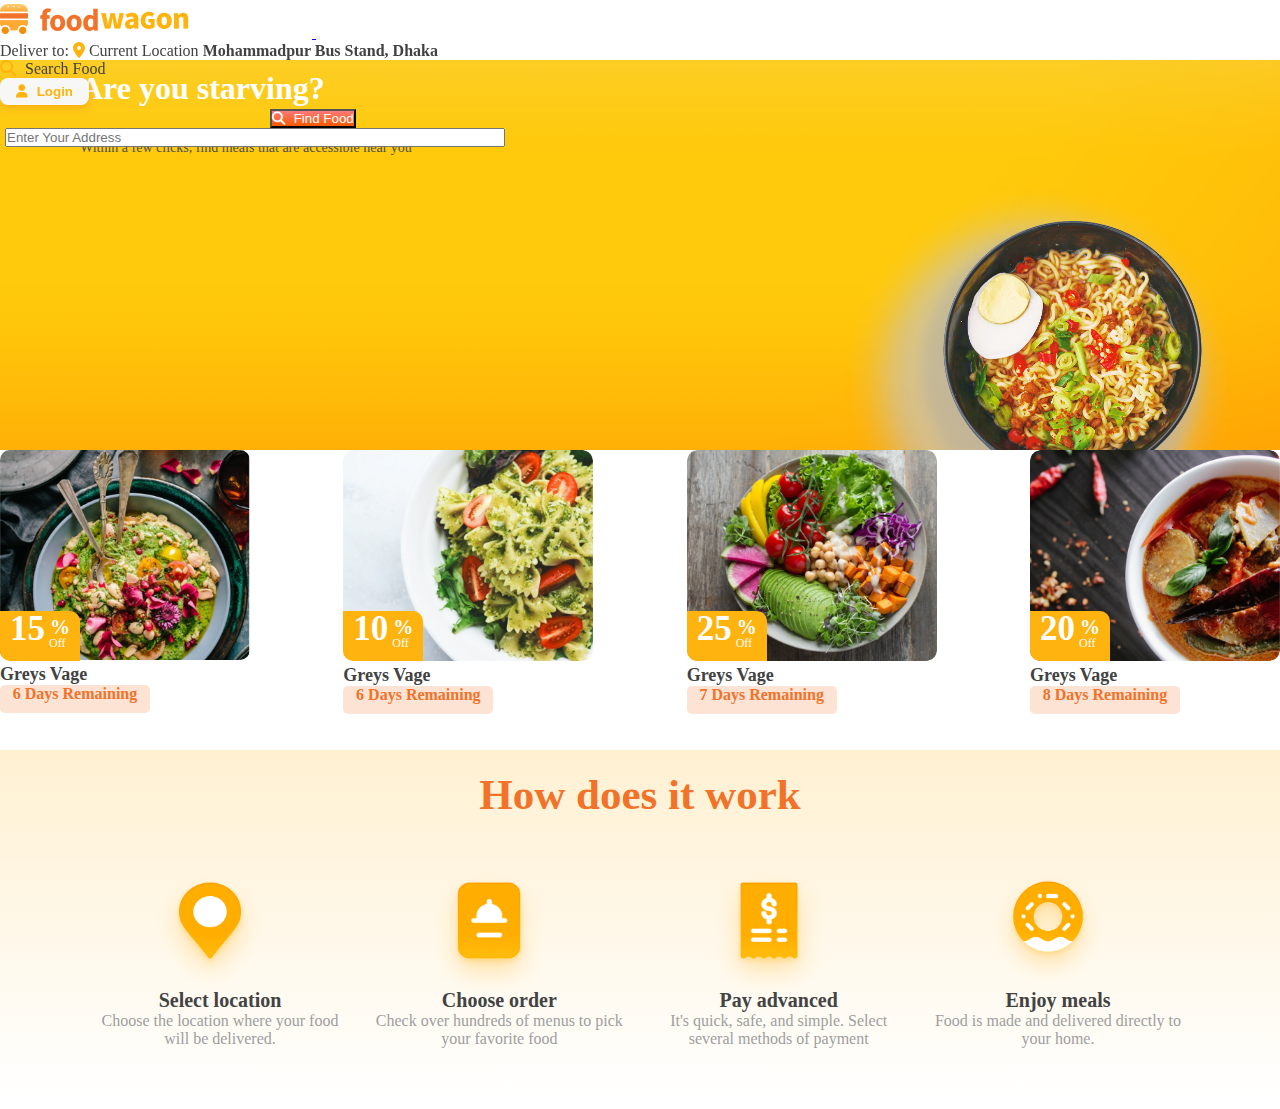
<file: files/index.html>
<!DOCTYPE html>
<html lang="en">

<head>
  <meta charset="UTF-8">
  <meta name="viewport" content="width=device-width, initial-scale=1.0">
  <title>FoodWagon</title>
  <link rel="stylesheet" href="../assets/css/style.css">
  <link rel="stylesheet" href="../assets/css/media.css">
  <link href="https://cdn.jsdelivr.net/npm/bootstrap@5.3.5/dist/css/bootstrap.min.css" rel="stylesheet"
    integrity="sha384-SgOJa3DmI69IUzQ2PVdRZhwQ+dy64/BUtbMJw1MZ8t5HZApcHrRKUc4W0kG879m7" crossorigin="anonymous">
  <link rel="stylesheet" href="https://cdnjs.cloudflare.com/ajax/libs/font-awesome/6.7.2/css/all.min.css"
    integrity="sha512-Evv84Mr4kqVGRNSgIGL/F/aIDqQb7xQ2vcrdIwxfjThSH8CSR7PBEakCr51Ck+w+/U6swU2Im1vVX0SVk9ABhg=="
    crossorigin="anonymous" referrerpolicy="no-referrer" />
</head>

<body>
  <main>
    <section class="first-section">
      <header class="container-fluid">
        <nav class="navbar navbar-expand-lg bg-white shadow-sm px-4 py-2">
          <div class="container">
            <!-- Logo -->
            <a class="navbar-brand d-flex align-items-center" href="#">
              <img src="../assets/images/Logo.png" alt="Burger Icon" class="me-1" />
            </a>


            <button class="navbar-toggler" type="button" data-bs-toggle="collapse" data-bs-target="#navbarContent">
              <span class="navbar-toggler-icon"></span>
            </button>

            <div class="collapse navbar-collapse justify-content-between" id="navbarContent">


              <!-- Delivery Location -->
              <div class="d-flex align-items-center ms-3 location">
                <span class="fw-bold me-1">Deliver to: </span>
                <i class="fa-solid fa-location-dot" style="color: #FFB30E;"></i>
                <span class="ms-1 text-muted">Current Location <strong>Mohammadpur Bus Stand, Dhaka</strong></span>
              </div>

              <!-- Right Side -->
              <div class="d-flex align-items-center">
                <div class="search-icon">
                  <i class="fa-solid fa-magnifying-glass" style="color: #FFB30E; margin-right: 5px;"></i>
                  <span class="fw-bold">Search Food</span>
                </div>
                <button class="login-btn d-flex align-items-center">
                  <i class="fa-solid fa-user" class="me-1" style="margin-right: 5px;"></i>
                  Login
                </button>
              </div>
            </div>
          </div>
        </nav>
      </header>
    </section>

    <!-- second section -->
    <section class="hero d-flex align-items-center justify-content-center text-white text-center">
      <div class="container hero-text">
        <h1 class="display-4 fw-bold">Are you starving?</h1>
        <p class="lead mb-4">Within a few clicks, find meals that are accessible near you</p>

        <div class="search-box bg-white p-3 rounded shadow">
          <div class="btn-group mb-3 mb-md-0 me-md-3" role="group">
            <button class="deliveryBtn" type="button" class="btn">
              <i class="fa-solid fa-motorcycle"></i> Delivery
            </button>
            <button class="pickupBtn" type="button" class="btn">
              <i class="fa-solid fa-bag-shopping"></i> Pickup
            </button>
          </div>

          <div class="flex-grow-1 me-md-3 w-100 form-input">
            <input type="text" class="form-control form-input" style="width: 500px;" placeholder="Enter Your Address">
          </div>

          <button class="btn mt-3 mt-md-0 food-btn">
            <i class="fa-solid fa-magnifying-glass" style=" margin-right: 5px;"></i> Find Food
          </button>
        </div>
      </div>

      <img src="../assets/images/noodles.png" class="food-image d-none d-lg-block" alt="Food bowl">
    </section>

    <!-- third-section -->

    <section class="third-section">
      <div class="container">
        <div class="mt-5 images-div">
          <div class="vage-img-text">
            <div class="vage-img">
              <img src="../assets/images/1.png" alt="" width="100%" height="100%" style="border-radius: 10px;">
              <div class="discount">
                <p class="para1">15</p>
                <p class="para2">%</p>
                <p class="para3">Off</p>
              </div>
            </div>
            <div class="vage-text mt-3">
              <p>Greys Vage</p>
            </div>
            <div class="remaining">6 Days Remaining</div>
          </div>
          <div class="vage-img-text">
            <div class="vage-img">
              <img src="../assets/images/2.png" alt="" width="100%" height="100%" style="border-radius: 10px;">
              <div class="discount">
                <p class="para1">10</p>
                <p class="para2">%</p>
                <p class="para3">Off</p>
              </div>
            </div>
            <div class="vage-text mt-3">
              <p>Greys Vage</p>
            </div>
            <div class="remaining">6 Days Remaining</div>
          </div>
          <div class="vage-img-text">
            <div class="vage-img">
              <img src="../assets/images/3.png" alt="" width="100%" height="100%" style="border-radius: 10px;">
              <div class="discount">
                <p class="para1">25</p>
                <p class="para2">%</p>
                <p class="para3">Off</p>
              </div>
            </div>
            <div class="vage-text mt-3">
              <p>Greys Vage</p>
            </div>
            <div class="remaining">7 Days Remaining</div>
          </div>
          <div class="vage-img-text">
            <div class="vage-img">
              <img src="../assets/images/4.png" alt="" width="100%" height="100%" style="border-radius: 10px;">
              <div class="discount">
                <p class="para1">20</p>
                <p class="para2">%</p>
                <p class="para3">Off</p>
              </div>
            </div>
            <div class="vage-text mt-3">
              <p>Greys Vage</p>
            </div>
            <div class="remaining">8 Days Remaining</div>
          </div>
        </div>
      </div>
    </section>
    <!-- fourth section -->

    <section class="fourth-section mt-5">
      <div class="container-fluid order">
        <h4>How does it work</h4>
        <div class="order-div">
          <div class="order-text-img">
            <div class="order-img">
              <img src="../assets/images/i 1.png" alt="" width="100%" height="100%">
            </div>
            <div class="order-text">
              <h6>Select location</h6>
              <p>Choose the location where your food will be delivered.</p>
            </div>
          </div>
          <div class="order-text-img">
            <div class="order-img">
              <img src="../assets/images/i 2.png" alt="" width="100%" height="100%">
            </div>
            <div class="order-text">
              <h6>Choose order</h6>
              <p>Check over hundreds of menus to pick your favorite food</p>
            </div>
          </div>
          <div class="order-text-img">
            <div class="order-img">
              <img src="../assets/images/i 3.png" alt="" width="100%" height="100%">
            </div>
            <div class="order-text">
              <h6>Pay advanced</h6>
              <p>It's quick, safe, and simple. Select several methods of payment</p>
            </div>
          </div>
          <div class="order-text-img">
            <div class="order-img">
              <img src="../assets/images/i 4.png" alt="" width="120px" height="120px">
            </div>
            <div class="order-text">
              <h6>Enjoy meals</h6>
              <p>Food is made and delivered directly to your home.</p>
            </div>
          </div>
        </div>
      </div>
    </section>
  </main>



  <script src="https://cdn.jsdelivr.net/npm/bootstrap@5.3.5/dist/js/bootstrap.bundle.min.js"
    integrity="sha384-k6d4wzSIapyDyv1kpU366/PK5hCdSbCRGRCMv+eplOQJWyd1fbcAu9OCUj5zNLiq"
    crossorigin="anonymous"></script>
  <script>
    const deliveryBtn = document.getElementById('deliveryBtn');
    const pickupBtn = document.getElementById('pickupBtn');

    deliveryBtn.addEventListener('click', () => {
      deliveryBtn.classList.add('');
      pickupBtn.classList.remove('');
    });

    pickupBtn.addEventListener('click', () => {
      pickupBtn.classList.add('');
      deliveryBtn.classList.remove('');
    });
  </script>
</body>

</html>
</file>
<file: assets/css/style.css>
* {
  margin: 0;
  padding: 0;
  box-sizing: border-box;
}

.navbar {
  position: fixed;
  top: 0;
  width: 100%;
  height: 60px;
  background-color: #fff;
  z-index: 1000;
}


.location-text {
  font-weight: bold;
}

.login-btn {
  background: #f7f7f6;
  border: none;
  padding: 6px 16px;
  border-radius: 8px;
  font-weight: bold;
  color: #FFB30E;
  box-shadow: 0 2px 8px rgba(246, 135, 18, 0.5);
}

.search-icon {
  margin-right: 25px;
  color: #424242;
  cursor: pointer;
}

.location span {
  color: #424242;
}

/* second section */

.second-section {
  padding-top: 60px;
}

.hero {
  background-image: url(../images/yellow-bg.png);
  background-size: cover;
  background-repeat: no-repeat;
  height: 450px;
  position: relative;
  overflow: hidden;
}

.hero-text h1 {
  position: absolute;
  left: 80px;
  top: 70px;
  color: #FFFFFF;
  font-weight: 700;
}

.hero-text p {
  position: absolute;
  left: 80px;
  top: 140px;
  color: #504F4F;
  font-weight: 400;
  font-size: 14px;
}

.search-box {
  max-width: 700px;
  height: 150px;
  margin-top: 80px;
  margin-left: 5px;
  z-index: 2;
  position: relative;
}

.deliveryBtn,
.pickupBtn {
  width: 150px;
  height: 40px;
  background-color: #F172281A;
  color: #F17228;
  position: absolute;
  left: -326px;
  top: -10px;
  border: none;
  border-radius: 10px;
}

.pickupBtn {
  color: #757575;
  position: absolute;
  left: -175px;
  top: -10px;
}

.form-input {
  position: relative;
  top: 24px;
}

.food-btn {
  background: linear-gradient(rgba(255, 122, 122, 1), rgba(246, 89, 0, 1));
  position: relative;
  top: 10px;
  left: 265px;
  color: rgba(255, 255, 255, 1) !important;
}

.food-image {
  position: absolute;
  right: 40px;
  bottom: 0;
  height: 60%;
}

/* third-section  */
.images-div {
  height: 300px;
  display: flex;
  justify-content: space-between;
}

.vage-img-text {
  width: 250px;
  height: 200px;
  position: relative;
}

.discount {
  width: 80px;
  height: 50px;
  background-color: rgba(255, 179, 14, 1);
  position: absolute;
  top: 161px;
  left: 0px;
  border-radius: 0 10px 0 10px;
}

.para1 {
  color: #FFFFFF;
  font-size: 35px;
  font-weight: 700;
  position: absolute;
  top: -2px;
  left: 10px;
}

.para2 {
  color: #FFFFFF;
  font-size: 20px;
  font-weight: 600;
  position: absolute;
  top: 5px;
  left: 50px;
}

.para3 {
  color: #FFFFFF;
  font-size: 12px;
  position: absolute;
  top: 25px;
  left: 49px;
}

.vage-text p {
  font-size: 18px;
  font-weight: 700;
  color: rgba(66, 66, 66, 1);
}

.remaining {
  width: 150px;
  height: 28px;
  background-color: rgba(241, 114, 40, 0.2);
  color: rgba(241, 114, 40, 1);
  border-radius: 5px;
  text-align: center;
  font-weight: 700;
}

/* fourth section */

.order {
  height: 350px;
  background: linear-gradient(rgba(255, 206, 103, 0.3), rgba(253, 237, 202, 0));
}

.order h4 {
  color: rgba(241, 114, 40, 1);
  font-weight: 700;
  font-size: 43px;
  text-align: center;
  padding-top: 20px;
}

.order-div {
  width: 85%;
  height: 250px;
  margin-top: 40px;
  margin-left: 90px;
  display: flex;
  justify-content: space-between;
}

.order-text-img {
  width: 250px;
  height: 250px;
}

.order-img {
  width: 120px;
  height: 130px;
  position: relative;
  top: 10px;
  left: 60px;
}

.order-text {
  width: 260px;
}

.order-text h6 {
  color: rgba(67, 67, 67, 1);
  font-size: 20px;
  font-weight: 700;
  text-align: center;
}

.order-text p {
  color: rgba(158, 158, 158, 1);
  font-size: 16px;
  font-weight: 400;
  text-align: center;
}
</file>
<file: assets/css/media.css>
/* small screens */
  @media (max-width: 576px) {
    .navbar-brand img {
      width: 100px;
    }
  
    .login-btn {
      font-size: 13px;
      padding: 5px 10px;
    }
  
    .search-icon i {
      font-size: 14px;
    }
    .btn-group {
        width: 100%;
        flex-direction: column;
      }
    
      .btn-group button {
        width: 100%;
        margin-bottom: 10px;
      }
    
      .form-input input {
        width: 200px;
      }
    
      .food-btn {
        width: 100px;
        font-size: 12px;
      }
  }

  @media(max-width: 768px){
    .search-box {
      align-items: center;
      width: 650px;
      margin-left: 25px;
    }
    
    .form-input input {
      max-width: 400px !important;
    }
  
    .btn-group {
      justify-content: center;
    }
  
    .food-btn {
      width: 150px;
      height: 40px;
    }
  }

  @media (max-width: 991px) {
    .navbar-collapse {
      background-color: #fff;
      padding: 1rem;
      border-top: 1px solid #eaeaea;
    }
  
    .location {
      flex-direction: column;
      align-items: center;
      margin: 1rem 0;
      text-align: center;
    }
  
    .location span {
      font-size: 15px;
    }
  
    .search-icon,
    .login-btn {
      margin-top: 10px;
      font-size: 14px;
      justify-content: center;
    }
  
    .navbar-collapse > .d-flex {
      flex-direction: column;
      align-items: center;
      gap: 0.5rem;
    }

    .hero-text h1,p{
        margin-left: 75px;
    }

    .food-image {
        display: none !important;
      }

      .search-box {
        flex-direction: row;
      }
    
      .form-input input {
        width: 500px;
      }
    }
</file>
